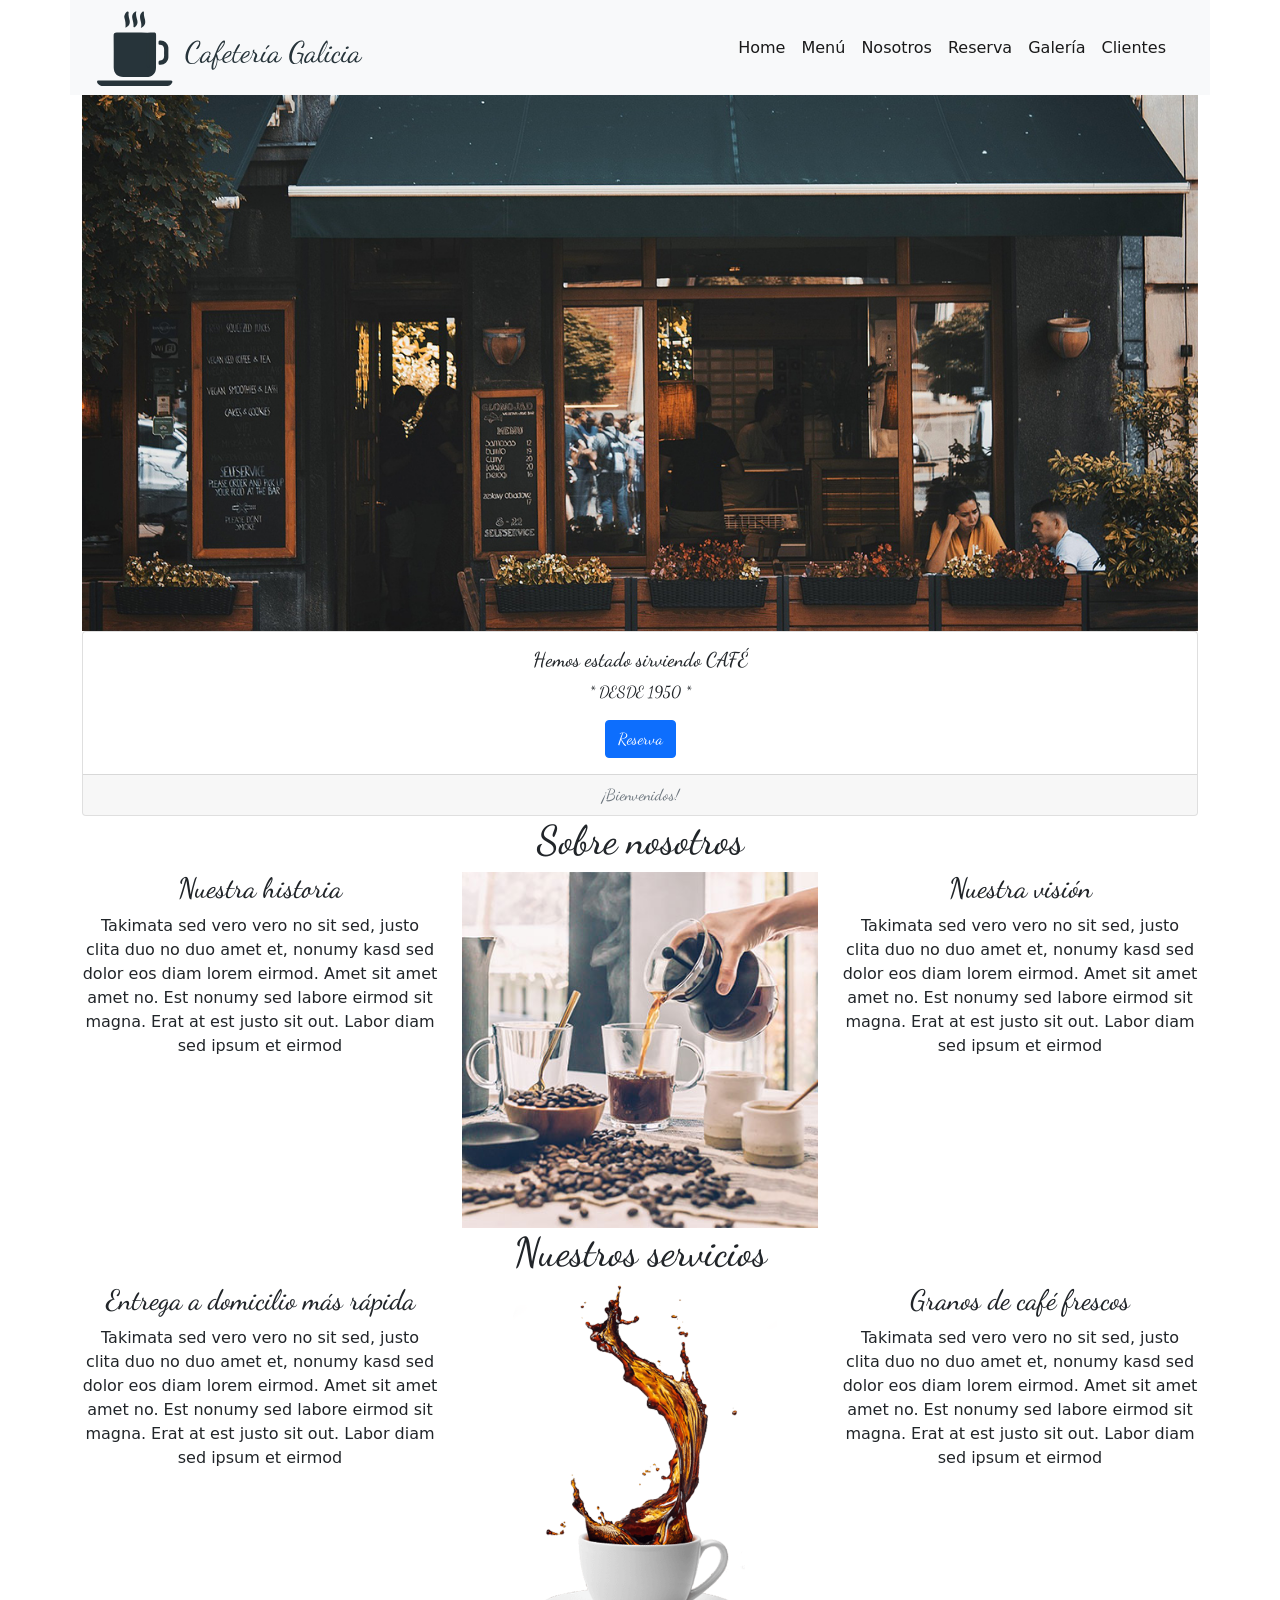
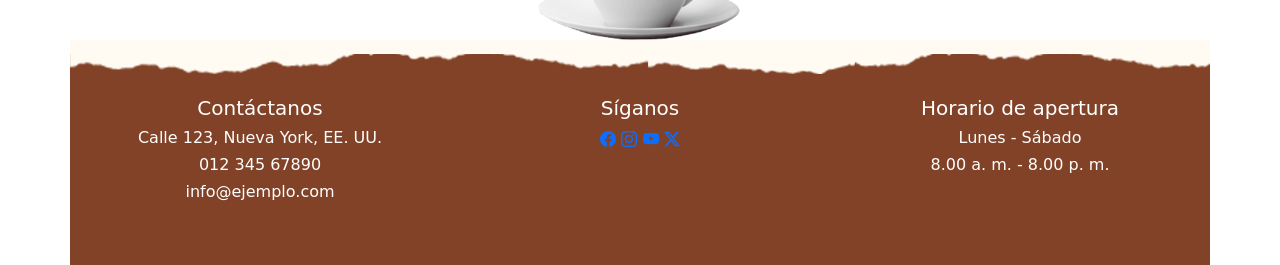
<file: index.html>
<!DOCTYPE html>
<html>
<head>
	<meta charset="utf-8">
	<meta name="viewport" content="width=device-width, initial-scale=1">
	<link rel="stylesheet" type="text/css" href="css/bootstrap.min.css">
	<link rel="stylesheet" type="text/css" href="css/estilos.css">
	<link href="https://fonts.googleapis.com/css2?family=Dancing+Script:wght@400..700&display=swap" rel="stylesheet">
	<link rel="stylesheet" href="https://cdn.jsdelivr.net/npm/bootstrap-icons@1.13.2/font/bootstrap-icons.min.css">
	<title></title>
</head>
<body class="container">
	<header class="row">
		<img src="img/Logo.svg" alt="Logo de la compañia" class="col-12 col-sm-12 col-md-12 col-lg-4 col-xl-4">

		<nav class="navbar navbar-expand-lg navbar-light bg-light col-12 col-sm-12 col-md-12 col-lg-8 col-xl-8">
		  <div class="container-fluid">
		    
		    <button class="navbar-toggler" type="button" data-bs-toggle="collapse" data-bs-target="#navbarNav" aria-controls="navbarNav" aria-expanded="false" aria-label="Toggle navigation">
		      <span class="navbar-toggler-icon"></span>
		    </button>
		    <div class="collapse navbar-collapse" id="navbarNav">
		      <ul class="navbar-nav ms-auto">
		        <li class="nav-item">
		          <a class="nav-link active" aria-current="page" href="index.html">Home</a>
		        </li>
		        <li class="nav-item">
		          <a class="nav-link active" aria-current="page" href="menu.html">Menú</a>
		        </li>
		        <li class="nav-item">
		          <a class="nav-link active" aria-current="page" href="nosotros.html">Nosotros</a>
		        </li>
		        <li class="nav-item">
		          <a class="nav-link active" aria-current="page" href="reserva.html">Reserva</a>
		        </li>
		        <li class="nav-item">
		          <a class="nav-link active" aria-current="page" href="galeria.html">Galería</a>
		        </li>
		        <li class="nav-item">
		          <a class="nav-link active" aria-current="page" href="clientes.html">Clientes</a>
		        </li>
		      </ul>
		    </div>
		  </div>
		</nav>
	</header>

	<main>
		<section>
			<img src="img/Cafetería.jpg" width="100%">

			<div class="typ card text-center">
			  <div class="card-body">
			    <h5 class="card-title">Hemos estado sirviendo CAFÉ </h5>
			    <p class="card-text">* DESDE 1950 * </p>
			    <a href="reserva.html" class="btn btn-primary">Reserva</a>
			  </div>
			  <div class="card-footer text-muted">
			    ¡Bienvenidos!
			  </div>
			</div>
		</section>
		<section class="row parr">
			<h1 class="typ">Sobre nosotros</h1>
			<article class="col-12 col-sm-12 col-md-12 col-lg-4 col-xl-4">
				<h3 class="typ">Nuestra historia</h3>
				<p>Takimata sed vero vero no sit sed, justo clita duo no duo amet et, nonumy kasd sed dolor eos diam lorem eirmod. Amet sit amet amet no. Est nonumy sed labore eirmod sit magna. Erat at est justo sit out. Labor diam sed ipsum et eirmod</p>
			</article>
			<img src="img/service-1.jpg" class="col-12 col-sm-12 col-md-12 col-lg-4 col-xl-4">
			<article class="col-12 col-sm-12 col-md-12 col-lg-4 col-xl-4">
				<h3 class="typ">Nuestra visión</h3>
				<p>Takimata sed vero vero no sit sed, justo clita duo no duo amet et, nonumy kasd sed dolor eos diam lorem eirmod. Amet sit amet amet no. Est nonumy sed labore eirmod sit magna. Erat at est justo sit out. Labor diam sed ipsum et eirmod</p>
			</article>
		</section>
		<section class="row parr">
			<h1 class="typ">Nuestros servicios</h1>
			<article class="col-12 col-sm-12 col-md-12 col-lg-4 col-xl-4">
				<h3 class="typ">Entrega a domicilio más rápida</h3>
				<p>Takimata sed vero vero no sit sed, justo clita duo no duo amet et, nonumy kasd sed dolor eos diam lorem eirmod. Amet sit amet amet no. Est nonumy sed labore eirmod sit magna. Erat at est justo sit out. Labor diam sed ipsum et eirmod</p>
			</article>
			<img src="img/about.png" class="col-12 col-sm-12 col-md-12 col-lg-4 col-xl-4">
			<article class="col-12 col-sm-12 col-md-12 col-lg-4 col-xl-4">
				<h3 class="typ">Granos de café frescos</h3>
				<p>Takimata sed vero vero no sit sed, justo clita duo no duo amet et, nonumy kasd sed dolor eos diam lorem eirmod. Amet sit amet amet no. Est nonumy sed labore eirmod sit magna. Erat at est justo sit out. Labor diam sed ipsum et eirmod</p>
			</article>
		</section>
	</main>
	<footer class="row">
		<div class="col-12 col-sm-12 col-md-12 col-lg-4 col-xl-4">
			<h5>Contáctanos</h5>
			<h6>Calle 123, Nueva York, EE. UU.</h6>
			<h6>012 345 67890</h6>
			<h6>info@ejemplo.com</h6>
		</div>
		<div class="col-12 col-sm-12 col-md-12 col-lg-4 col-xl-4">
			<h5>Síganos</h5>
			<a href="https://www.facebook.com/"><i class="bi bi-facebook"></i></a>
			<a href="https://www.instagram.com/"><i class="bi bi-instagram"></i></a>
			<a href="https://www.youtube.com/"><i class="bi bi-youtube"></i></a>
			<a href="https://www.x.com/"><i class="bi bi-twitter-x"></i></i></a>	
		</div>
		<div class="col-12 col-sm-12 col-md-12 col-lg-4 col-xl-4">
			<h5>Horario de apertura</h5>
			<h6>Lunes - Sábado</h6>
			<h6>8.00 a. m. - 8.00 p. m.</h6>
		</div>
	</footer>


	<script src="js/bootstrap.min.js"></script>
</body>
</html>
</file>
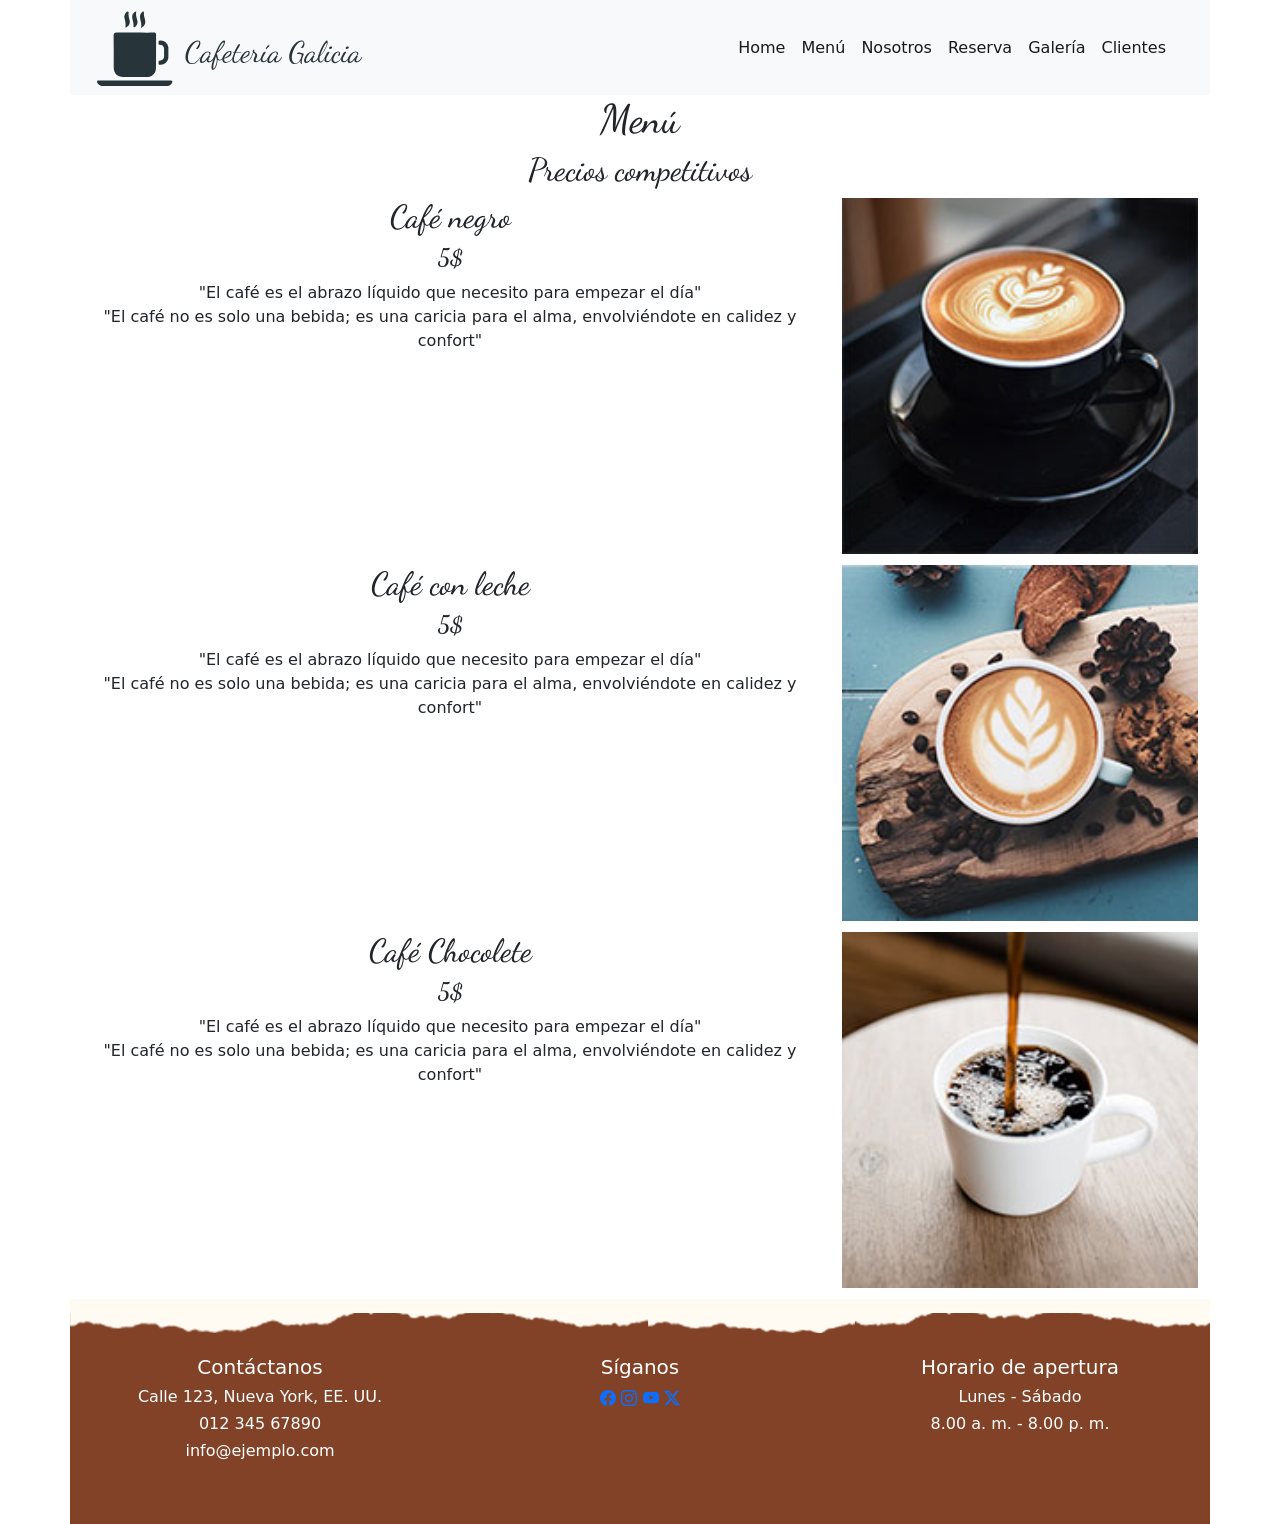
<file: menu.html>
<!DOCTYPE html>
<html>
<head>
	<meta charset="utf-8">
	<meta name="viewport" content="width=device-width, initial-scale=1">
	<link rel="stylesheet" type="text/css" href="css/bootstrap.min.css">
	<link rel="stylesheet" type="text/css" href="css/estilos.css">
	<link href="https://fonts.googleapis.com/css2?family=Dancing+Script:wght@400..700&display=swap" rel="stylesheet">
	<link rel="stylesheet" href="https://cdn.jsdelivr.net/npm/bootstrap-icons@1.13.2/font/bootstrap-icons.min.css">
	<title></title>
</head>
<body class="container">
	<header class="row">
		<img src="img/Logo.svg" alt="Logo de la compañia" class="col-12 col-sm-12 col-md-12 col-lg-4 col-xl-4">

		<nav class="navbar navbar-expand-lg navbar-light bg-light col-12 col-sm-12 col-md-12 col-lg-8 col-xl-8">
		  <div class="container-fluid">
		    
		    <button class="navbar-toggler" type="button" data-bs-toggle="collapse" data-bs-target="#navbarNav" aria-controls="navbarNav" aria-expanded="false" aria-label="Toggle navigation">
		      <span class="navbar-toggler-icon"></span>
		    </button>
		    <div class="collapse navbar-collapse" id="navbarNav">
		      <ul class="navbar-nav ms-auto">
		        <li class="nav-item">
		          <a class="nav-link active" aria-current="page" href="index.html">Home</a>
		        </li>
		        <li class="nav-item">
		          <a class="nav-link active" aria-current="page" href="menu.html">Menú</a>
		        </li>
		        <li class="nav-item">
		          <a class="nav-link active" aria-current="page" href="nosotros.html">Nosotros</a>
		        </li>
		        <li class="nav-item">
		          <a class="nav-link active" aria-current="page" href="reserva.html">Reserva</a>
		        </li>
		        <li class="nav-item">
		          <a class="nav-link active" aria-current="page" href="galeria.html">Galería</a>
		        </li>
		        <li class="nav-item">
		          <a class="nav-link active" aria-current="page" href="clientes.html">Clientes</a>
		        </li>
		      </ul>
		    </div>
		  </div>
		</nav>
	</header>

	<main>
		<h1>Menú</h1>
		<h2>Precios competitivos</h2>
		<section class="row pro">
			<article class="col-12 col-sm-12 col-md-12 col-lg-8 col-xl-8">
				<h2>Café negro</h2>
				<h4>5$</h4>
				<p class="parr">"El café es el abrazo líquido que necesito para empezar el día"
				<br>	
				"El café no es solo una bebida; es una caricia para el alma, envolviéndote en calidez y confort"
				</p>
			</article>
			<article class="col-12 col-sm-12 col-md-12 col-lg-4 col-xl-4">
				<img src="img/menu-2.jpg" width="100%">
			</article>
		</section>
		<section class="row pro">
			<article class="col-12 col-sm-12 col-md-12 col-lg-8 col-xl-8">
				<h2>Café con leche</h2>
				<h4>5$</h4>
				<p class="parr">"El café es el abrazo líquido que necesito para empezar el día"
				<br>	
				"El café no es solo una bebida; es una caricia para el alma, envolviéndote en calidez y confort"
				</p>
			</article>
			<article class="col-12 col-sm-12 col-md-12 col-lg-4 col-xl-4">
				<img src="img/menu-3.jpg" width="100%">
			</article>
		</section>
		<section class="row pro">
			<article class="col-12 col-sm-12 col-md-12 col-lg-8 col-xl-8">
				<h2>Café Chocolete</h2>
				<h4>5$</h4>
				<p class="parr">"El café es el abrazo líquido que necesito para empezar el día"
				<br>	
				"El café no es solo una bebida; es una caricia para el alma, envolviéndote en calidez y confort"
				</p>
			</article>
			<article class="col-12 col-sm-12 col-md-12 col-lg-4 col-xl-4">
				<img src="img/menu-1.jpg" width="100%">
			</article>
		</section>
	</main>
	<footer class="row">
		<div class="col-12 col-sm-12 col-md-12 col-lg-4 col-xl-4">
			<h5>Contáctanos</h5>
			<h6>Calle 123, Nueva York, EE. UU.</h6>
			<h6>012 345 67890</h6>
			<h6>info@ejemplo.com</h6>
		</div>
		<div class="col-12 col-sm-12 col-md-12 col-lg-4 col-xl-4">
			<h5>Síganos</h5>
			<a href="https://www.facebook.com/"><i class="bi bi-facebook"></i></a>
			<a href="https://www.instagram.com/"><i class="bi bi-instagram"></i></a>
			<a href="https://www.youtube.com/"><i class="bi bi-youtube"></i></a>
			<a href="https://www.x.com/"><i class="bi bi-twitter-x"></i></i></a>	
		</div>
		<div class="col-12 col-sm-12 col-md-12 col-lg-4 col-xl-4">
			<h5>Horario de apertura</h5>
			<h6>Lunes - Sábado</h6>
			<h6>8.00 a. m. - 8.00 p. m.</h6>
		</div>
	</footer>


	<script src="js/bootstrap.min.js"></script>
</body>
</html>
</file>
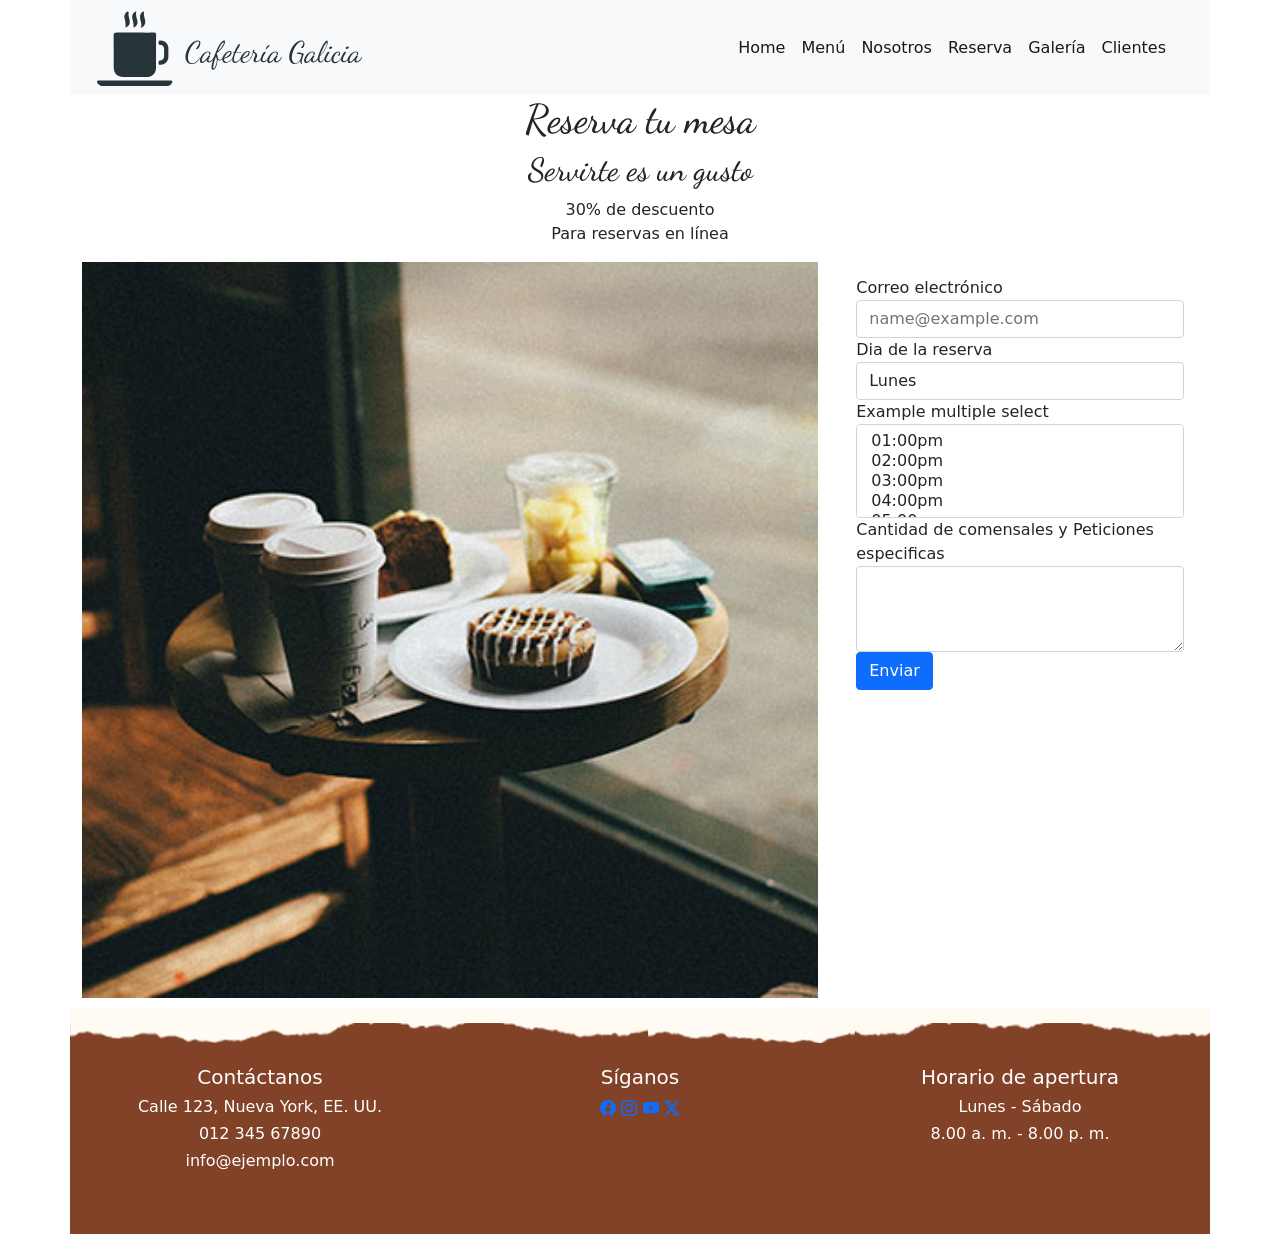
<file: reserva.html>
<!DOCTYPE html>
<html>
<head>
	<meta charset="utf-8">
	<meta name="viewport" content="width=device-width, initial-scale=1">
	<link rel="stylesheet" type="text/css" href="css/bootstrap.min.css">
	<link rel="stylesheet" type="text/css" href="css/estilos.css">
	<link href="https://fonts.googleapis.com/css2?family=Dancing+Script:wght@400..700&display=swap" rel="stylesheet">
	<link rel="stylesheet" href="https://cdn.jsdelivr.net/npm/bootstrap-icons@1.13.2/font/bootstrap-icons.min.css">
	<title></title>
</head>
<body class="container">
	<header class="row">
		<img src="img/Logo.svg" alt="Logo de la compañia" class="col-12 col-sm-12 col-md-12 col-lg-4 col-xl-4">

		<nav class="navbar navbar-expand-lg navbar-light bg-light col-12 col-sm-12 col-md-12 col-lg-8 col-xl-8">
		  <div class="container-fluid">
		    
		    <button class="navbar-toggler" type="button" data-bs-toggle="collapse" data-bs-target="#navbarNav" aria-controls="navbarNav" aria-expanded="false" aria-label="Toggle navigation">
		      <span class="navbar-toggler-icon"></span>
		    </button>
		    <div class="collapse navbar-collapse" id="navbarNav">
		      <ul class="navbar-nav ms-auto">
		        <li class="nav-item">
		          <a class="nav-link active" aria-current="page" href="index.html">Home</a>
		        </li>
		        <li class="nav-item">
		          <a class="nav-link active" aria-current="page" href="menu.html">Menú</a>
		        </li>
		        <li class="nav-item">
		          <a class="nav-link active" aria-current="page" href="nosotros.html">Nosotros</a>
		        </li>
		        <li class="nav-item">
		          <a class="nav-link active" aria-current="page" href="reserva.html">Reserva</a>
		        </li>
		        <li class="nav-item">
		          <a class="nav-link active" aria-current="page" href="galeria.html">Galería</a>
		        </li>
		        <li class="nav-item">
		          <a class="nav-link active" aria-current="page" href="clientes.html">Clientes</a>
		        </li>
		      </ul>
		    </div>
		  </div>
		</nav>
	</header>

	<main>
		<h1>Reserva tu mesa</h1>
		<h2>Servirte es un gusto</h2>
		<p class="parr">30% de descuento
		<br>	
		Para reservas en línea
		</p>
		<section class="row pro">
			<article class="col-12 col-sm-12 col-md-12 col-lg-8 col-xl-8">
				<img src="img/NosotrosB.jpg" width="100%">
			</article>
			<article class="col-12 col-sm-12 col-md-12 col-lg-4 col-xl-4">
				<form class="for">
				  <div class="form-group">
				    <label for="exampleFormControlInput1">Correo electrónico</label>
				    <input type="email" class="form-control" id="exampleFormControlInput1" placeholder="name@example.com">
				  </div>
				  <div class="form-group">
				    <label for="exampleFormControlSelect1">Dia de la reserva</label>
				    <select class="form-control" id="exampleFormControlSelect1">
				      <option>Lunes</option>
				      <option>Martes</option>
				      <option>Miércoles</option>
				      <option>Jueves</option>
				      <option>Viernes</option>
				    </select>
				  </div>
				  <div class="form-group">
				    <label for="exampleFormControlSelect2">Example multiple select</label>
				    <select multiple class="form-control" id="exampleFormControlSelect2">
				      <option>01:00pm    </option>
				      <option>02:00pm    </option>
				      <option>03:00pm    </option>
				      <option>04:00pm    </option>
				      <option>05:00pm    </option>
				    </select>
				  </div>
				  <div class="form-group">
				    <label for="exampleFormControlTextarea1">Cantidad de comensales y Peticiones especificas</label>
				    <textarea class="form-control" id="exampleFormControlTextarea1" rows="3"></textarea>
				  </div>
				  <button type="button" class="btn btn-primary">Enviar</button>
				</form>
			</article>
		</section>
		
	</main>
	<footer class="row">
		<div class="col-12 col-sm-12 col-md-12 col-lg-4 col-xl-4">
			<h5>Contáctanos</h5>
			<h6>Calle 123, Nueva York, EE. UU.</h6>
			<h6>012 345 67890</h6>
			<h6>info@ejemplo.com</h6>
		</div>
		<div class="col-12 col-sm-12 col-md-12 col-lg-4 col-xl-4">
			<h5>Síganos</h5>
			<a href="https://www.facebook.com/"><i class="bi bi-facebook"></i></a>
			<a href="https://www.instagram.com/"><i class="bi bi-instagram"></i></a>
			<a href="https://www.youtube.com/"><i class="bi bi-youtube"></i></a>
			<a href="https://www.x.com/"><i class="bi bi-twitter-x"></i></i></a>	
		</div>
		<div class="col-12 col-sm-12 col-md-12 col-lg-4 col-xl-4">
			<h5>Horario de apertura</h5>
			<h6>Lunes - Sábado</h6>
			<h6>8.00 a. m. - 8.00 p. m.</h6>
		</div>
	</footer>


	<script src="js/bootstrap.min.js"></script>
</body>
</html>
</file>
<file: css/estilos.css>
header{
	background-color: #f8f9fa;
}

.typ{
	font-family: "Dancing Script", cursive;
}

.parr{
	text-align: center;
}

footer{
	text-align: center;
	color: white;
	background-color: #814227;
	background-image: url("../img/overlay-top.png");
	background-repeat: no-repeat;
	padding-top: 5%;
	padding-bottom: 5%;
}

h1,h2,h4{
	font-family: "Dancing Script", cursive;
	text-align: center;
}

.pro{
	margin-bottom: 1%;
}

.for{
	padding: 4%;
}
</file>
